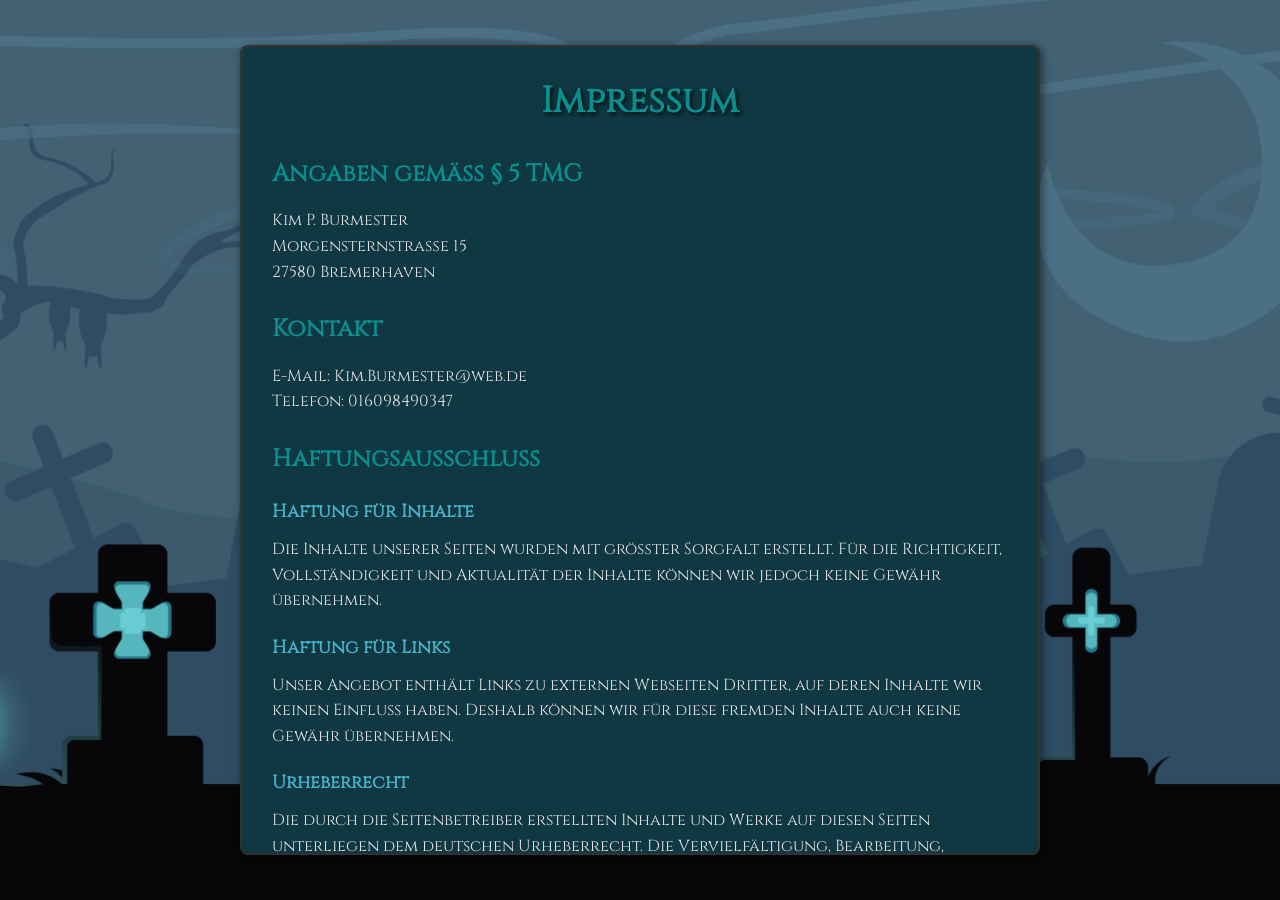
<file: impressum.html>
<!DOCTYPE html>
<html translate="no">
<head>
    <meta charset="UTF-8">
    <meta name="viewport" content="width=device-width, initial-scale=1.0">
    <link rel="icon" type="image/png" href="TheNecromancer/img/favicon/necromancerFavicon.png">
    <link rel="stylesheet" href="impressum.css">
    <title>Impressum - Nekromant: Jäger der Schatten</title>
</head>
<body>
    <div class="impressum-container">
        <div class="impressum-box">
            <h1>Impressum</h1>
            
            <div class="impressum-content">
                <h2>Angaben gemäß § 5 TMG</h2>
                <p>
                    Kim P. Burmester<br>
                    Morgensternstraße 15<br>
                    27580 Bremerhaven
                </p>

                <h2>Kontakt</h2>
                <p>
                    E-Mail: Kim.Burmester@web.de<br>
                    Telefon: 016098490347
                </p>

                <h2>Haftungsausschluss</h2>
                
                <h3>Haftung für Inhalte</h3>
                <p>
                    Die Inhalte unserer Seiten wurden mit größter Sorgfalt erstellt. 
                    Für die Richtigkeit, Vollständigkeit und Aktualität der Inhalte 
                    können wir jedoch keine Gewähr übernehmen.
                </p>

                <h3>Haftung für Links</h3>
                <p>
                    Unser Angebot enthält Links zu externen Webseiten Dritter, auf deren 
                    Inhalte wir keinen Einfluss haben. Deshalb können wir für diese fremden 
                    Inhalte auch keine Gewähr übernehmen.
                </p>

                <h3>Urheberrecht</h3>
                <p>
                    Die durch die Seitenbetreiber erstellten Inhalte und Werke auf diesen 
                    Seiten unterliegen dem deutschen Urheberrecht. Die Vervielfältigung, 
                    Bearbeitung, Verbreitung und jede Art der Verwertung außerhalb der 
                    Grenzen des Urheberrechtes bedürfen der schriftlichen Zustimmung des 
                    jeweiligen Autors bzw. Erstellers.
                </p>

                <h2>Bildnachweise & Audiodateien</h2>
                <p>
                    Alle Grafiken von <a href="https://craftpix.net/">www.craftpix.net</a><br>
                    Alle Sounds von <a href="https://mixkit.co/">www.mixkit.co</a><br>
                </p>
            </div>

            <div class="impressum-footer">
                <a href="index.html" class="back-btn">Zurück zum Spiel</a>
            </div>
        </div>
    </div>
</body>
</html>
</file>
<file: impressum.css>
/**
 * Custom Font - Cinzel
 * 
 * Loads the Cinzel font for the impressum page to match the main game theme.
 */
@font-face{
    font-family: 'cinzel';
    src:url('/TheNecromancer/fonts/Cinzel/static/Cinzel-Regular.ttf') format('truetype');
}

/**
 * Global Reset
 * 
 * Resets all default margins, paddings, and applies border-box sizing.
 */
* {
    margin: 0;
    padding: 0;
    box-sizing: border-box;
}

/**
 * Body Element - Impressum Page
 * 
 * Full-page layout with centered content and game-matching background.
 * Uses flexbox for perfect centering and includes padding for mobile spacing.
 */
body {
    display: flex;
    justify-content: center;
    align-items: center;
    min-height: 100vh;
    background-image: url('TheNecromancer/img/background-background.png');
    background-size: cover;
    background-position: center;
    background-repeat: no-repeat;
    background-attachment: fixed;
    font-family: 'cinzel', Arial, Helvetica, sans-serif;
    color: white;
    padding: 20px;
}

/**
 * Impressum Container
 * 
 * Outer wrapper that constrains the impressum box to maximum width
 * and ensures proper centering on larger screens.
 */
.impressum-container {
    width: 100%;
    max-width: 800px;
    display: flex;
    justify-content: center;
    align-items: center;
}

/**
 * Impressum Content Box
 * 
 * Main content container with sidebar-matching design. Features:
 * - Dark blue background matching game sidebars
 * - Rounded corners and shadow for depth
 * - Scrollable content when exceeding 90% viewport height
 * - Styled scrollbar for visual consistency
 */
.impressum-box {
    width: 100%;
    background-color: rgb(15, 56, 66);
    border: 2px solid rgb(50, 50, 50);
    border-radius: 8px;
    padding: 30px;
    box-shadow: 2px 2px 10px rgba(0, 0, 0, 0.5);
    max-height: 90vh;
    overflow-y: auto;
}

/**
 * Main Heading
 * 
 * Large, centered title for the impressum page with teal color
 * and text shadow for emphasis.
 */
.impressum-box h1 {
    font-size: 36px;
    text-align: center;
    margin-bottom: 30px;
    color: #0a8e8e;
    text-shadow: 2px 2px 4px rgba(0, 0, 0, 0.8);
}

/**
 * Content Container
 * 
 * Wrapper for all impressum text content with comfortable line-height.
 */
.impressum-content {
    line-height: 1.6;
}

/**
 * Section Headings (h2)
 * 
 * Primary section headings within impressum content. Teal color
 * matching the main heading with spacing above and below.
 */
.impressum-content h2 {
    font-size: 24px;
    margin-top: 25px;
    margin-bottom: 15px;
    color: #0a8e8e;
}

/**
 * Subsection Headings (h3)
 * 
 * Secondary headings in lighter teal shade for visual hierarchy.
 */
.impressum-content h3 {
    font-size: 18px;
    margin-top: 20px;
    margin-bottom: 10px;
    color: #48afc7;
}

/**
 * Paragraph Text
 * 
 * Body text for impressum content in light gray with bottom margin
 * for spacing between paragraphs.
 */
.impressum-content p {
    margin-bottom: 15px;
    font-size: 16px;
    color: #e3e3e3;
}

/**
 * Content Links
 * 
 * Links within impressum content styled in light teal.
 */
.impressum-content a {
    color: #48afc7;
    text-decoration: none;
}

/**
 * Content Links Hover State
 * 
 * Adds underline on hover for interactive feedback.
 */
.impressum-content a:hover {
    text-decoration: underline;
}

/**
 * Impressum Footer Section
 * 
 * Bottom section containing the back button. Separated from content
 * with border and spacing.
 */
.impressum-footer {
    margin-top: 30px;
    text-align: center;
    padding-top: 20px;
    border-top: 1px solid rgba(255, 255, 255, 0.2);
}

/**
 * Back to Game Button
 * 
 * Navigation button matching sidebar button styling. Returns user to main game page.
 */
.back-btn {
    display: inline-block;
    background-color: rgba(10, 142, 142, 0.3);
    color: white;
    border: 1px solid rgba(255, 255, 255, 0.3);
    border-radius: 4px;
    padding: 12px 30px;
    font-size: 16px;
    text-decoration: none;
    cursor: pointer;
    transition: background-color 0.3s;
}

/**
 * Back Button Hover State
 * 
 * Lightens background on hover for visual feedback.
 */
.back-btn:hover {
    background-color: rgba(255, 255, 255, 0.2);
}

/**
 * Back Button Active State
 * 
 * Slightly more opaque when clicked/pressed.
 */
.back-btn:active {
    background-color: rgba(255, 255, 255, 0.3);
}

/**
 * Scrollbar Track
 * 
 * Dark semi-transparent background for scrollbar track.
 */
.impressum-box::-webkit-scrollbar {
    width: 10px;
}

.impressum-box::-webkit-scrollbar-track {
    background: rgba(0, 0, 0, 0.2);
    border-radius: 5px;
}

/**
 * Scrollbar Thumb
 * 
 * Teal-colored scrollbar handle matching game theme.
 */
.impressum-box::-webkit-scrollbar-thumb {
    background: rgba(10, 142, 142, 0.5);
    border-radius: 5px;
}

/**
 * Scrollbar Thumb Hover State
 * 
 * Brightens scrollbar handle on hover.
 */
.impressum-box::-webkit-scrollbar-thumb:hover {
    background: rgba(10, 142, 142, 0.7);
}

/**
 * Tablet/Mobile Responsive - 768px
 * 
 * Reduces padding and font sizes for impressum page on smaller screens.
 */
@media (max-width: 768px) {
    .impressum-box {
        padding: 20px;
    }

    .impressum-box h1 {
        font-size: 28px;
    }

    .impressum-content h2 {
        font-size: 20px;
    }

    .impressum-content h3 {
        font-size: 16px;
    }

    .impressum-content p {
        font-size: 14px;
    }
}
</file>
